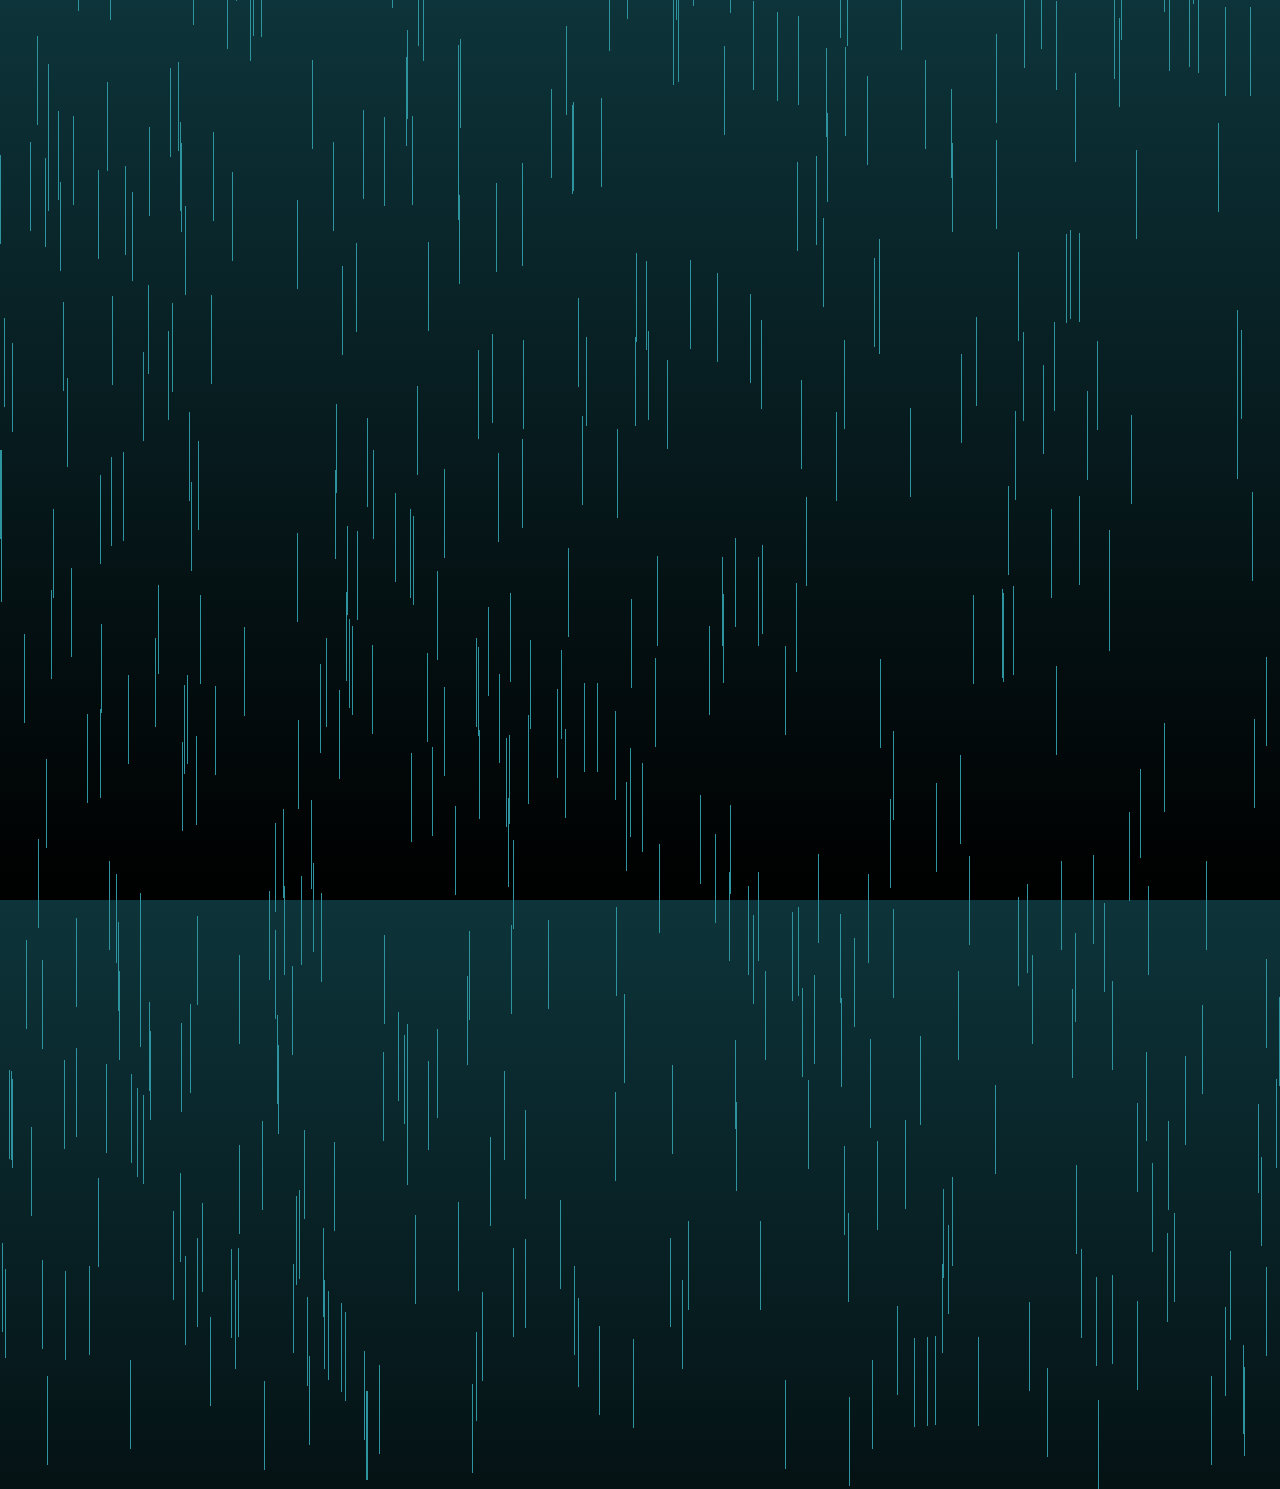
<file: index.html>
<html>
<head>
<link rel="stylesheet" href="s.css">
<script src="https://ajax.googleapis.com/ajax/libs/jquery/3.1.1/jquery.min.js"></script> 
<script type="text/javascript">
var nbDrop=858;
function randRange(minNum, maxNum)
{
    return (Math.floor(Math.random()*(maxNum-minNum+1))+minNum);

}
function createRain()
{
    for(i=1; i<nbDrop; i++)
    {
        var dropLeft=randRange(0, 1600);
        var dropTop=randRange(-1000,1400);
        $('.rain').append('<div class="drop" id="drop'+i+'"></div>');
        $('#drop'+i).css('left', dropLeft);
        $('#drop'+i).css('top', dropTop);
    }
}
</script>
</head>
<body onload="createRain();">
<section class="rain"></section>
</body>
</html>
</file>
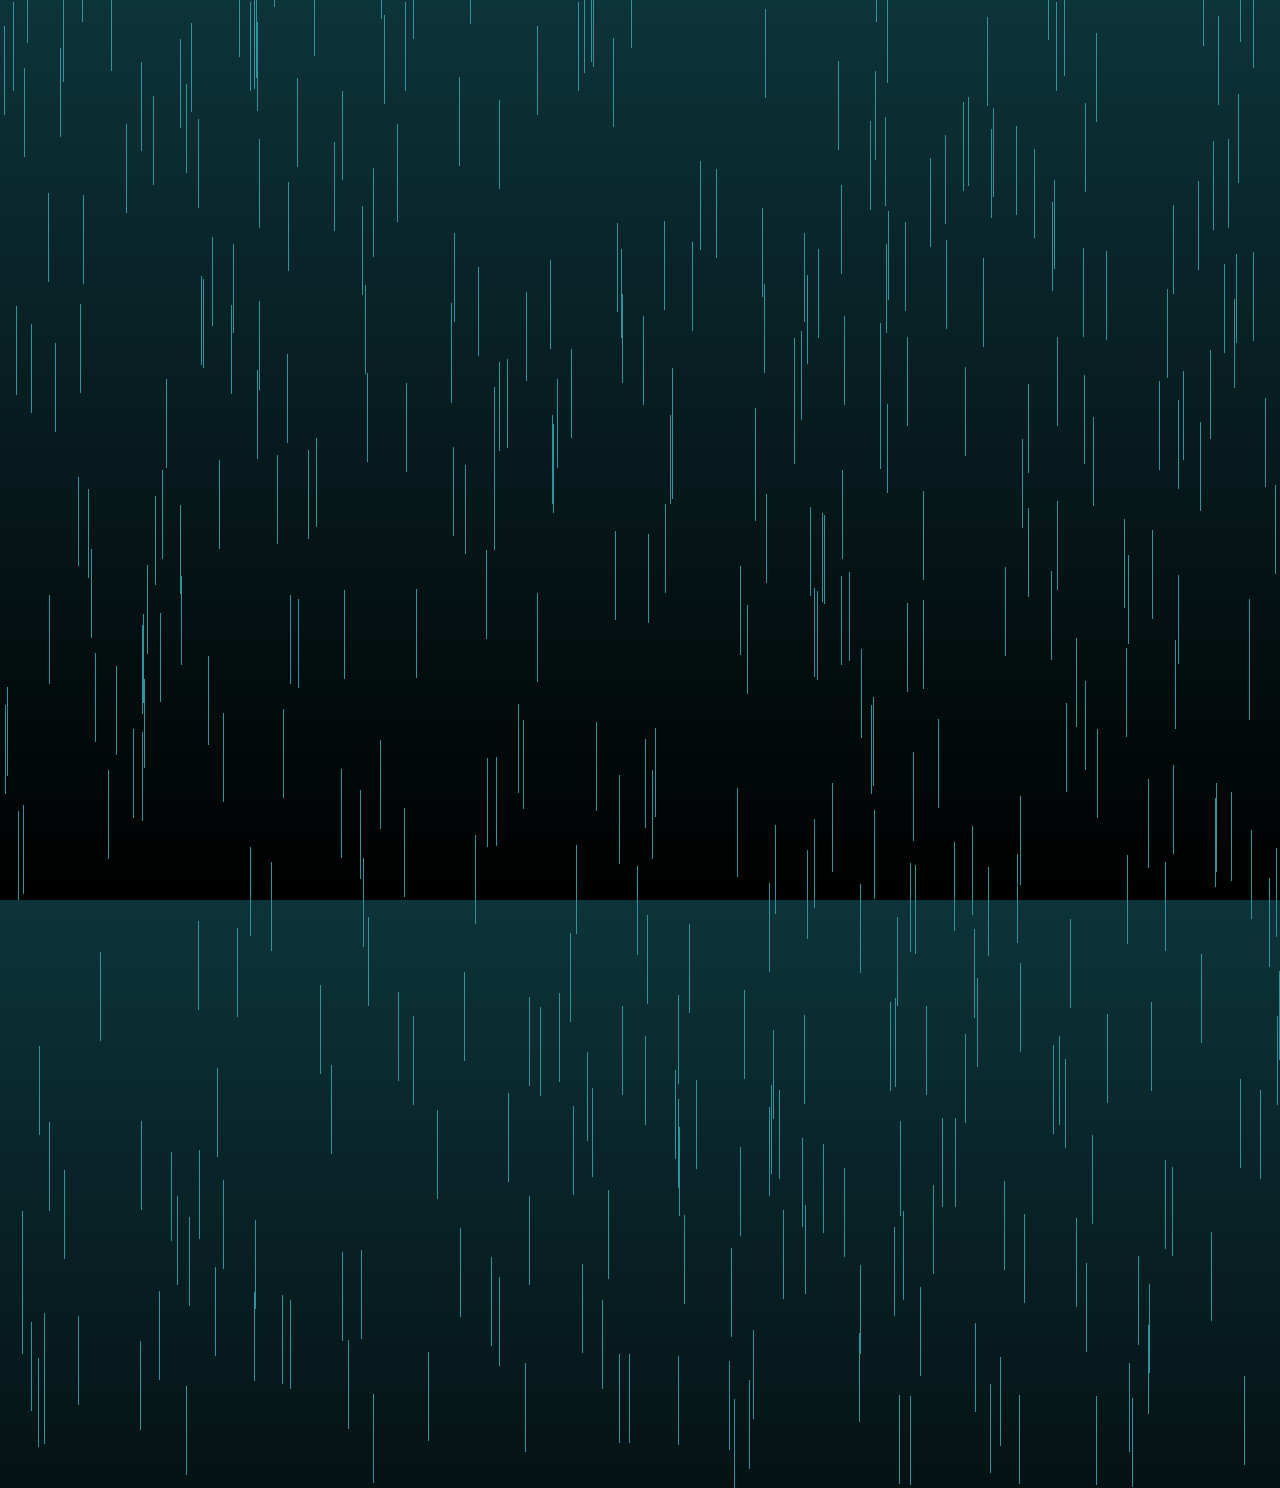
<file: matrixrain.html>
<html>
<head>
<link rel="stylesheet" href="s.css">
<script src="https://ajax.googleapis.com/ajax/libs/jquery/3.1.1/jquery.min.js"></script> 
<script type="text/javascript">
var nbDrop=858;
function randRange(minNum, maxNum)
{
    return (Math.floor(Math.random()*(maxNum-minNum+1))+minNum);

}
function createRain()
{
    for(i=1; i<nbDrop; i++)
    {
        var dropLeft=randRange(0, 1600);
        var dropTop=randRange(-1000,1400);
        $('.rain').append('<div class="drop" id="drop'+i+'"></div>');
        $('#drop'+i).css('left', dropLeft);
        $('#drop'+i).css('top', dropTop);
    }
}
</script>
</head>
<body onload="createRain();">
<section class="rain"></section>
</body>
</html>
</file>
<file: s.css>
html {height: 100%;%}

body { 
    background: #0D343A;
     background:-webkit-gradient(linear,0% 0%,0% 100%, from(rgba(13,52,58,1)),
     to(#000000));
     backgound:-moz-linear-gradient(top, rgba(13,52,58,1) 0%, rgba(0,0,0,1) 100%);
     overflow: hidden;
     }
     .drop
     {
         /* background:-webkit-gradient(linear, 0% 0%,0% 100%, from(rgba(13,52,58,1)),
         to(rgba(255,255,255,0.6)));
         background:-moz-linear-gradient(top, rgba(13,52,58,1) 0%, rgba(255,255,255,0.6) 100%); */
         background: #43cea2;  /* fallback for old browsers */
background: -webkit-linear-gradient(to right, #185a9d, #43cea2);  /* Chrome 10-25, Safari 5.1-6 */
background: linear-gradient(to right, #185a9d, #43cea2); /* W3C, IE 10+/ Edge, Firefox 16+, Chrome 26+, Opera 12+, Safari 7+ */

         
         width: 1px;
         height: 89px;
         position: absolute;
         bottom: 200px;
         -webkit-animation:fall .63s linear infinite;
         -moz-animation:fall .63s linear infinite;
     }

     @-webkit-keyframes fall
     {
         to{margin-top: 900px;
     }
     @-moz-keyframes fall
     {
         to{margin-top: 900px;
     }
</file>
